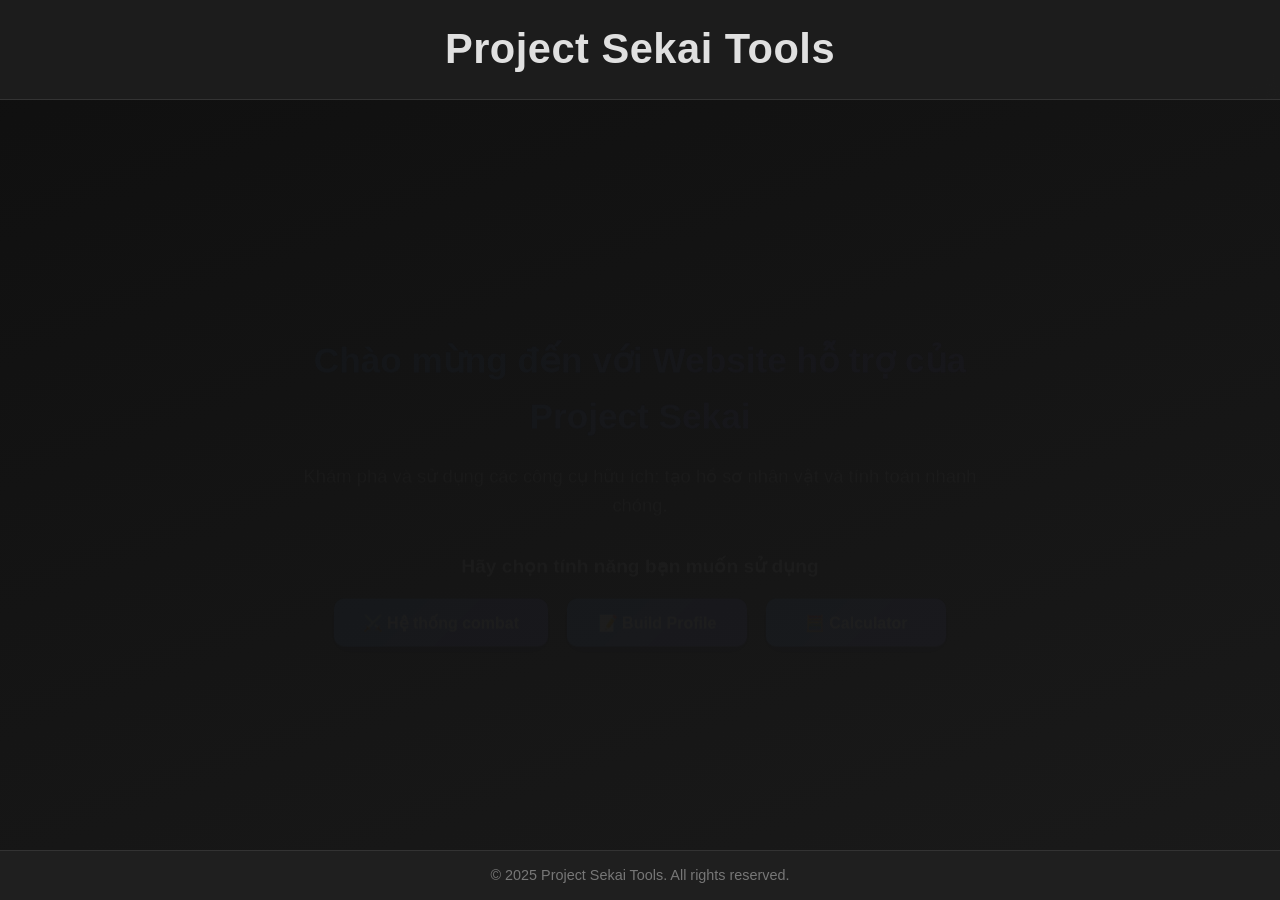
<file: index.html>
<!DOCTYPE html>
<html lang="en">
<head>
  <meta charset="UTF-8">
  <meta http-equiv="refresh" content="0; URL='Home.html'">
  <title>Redirecting...</title>
</head>
<body>
  <p>Redirecting to <a href="Home.html">Home.html</a></p>
</body>
</html>
</file>
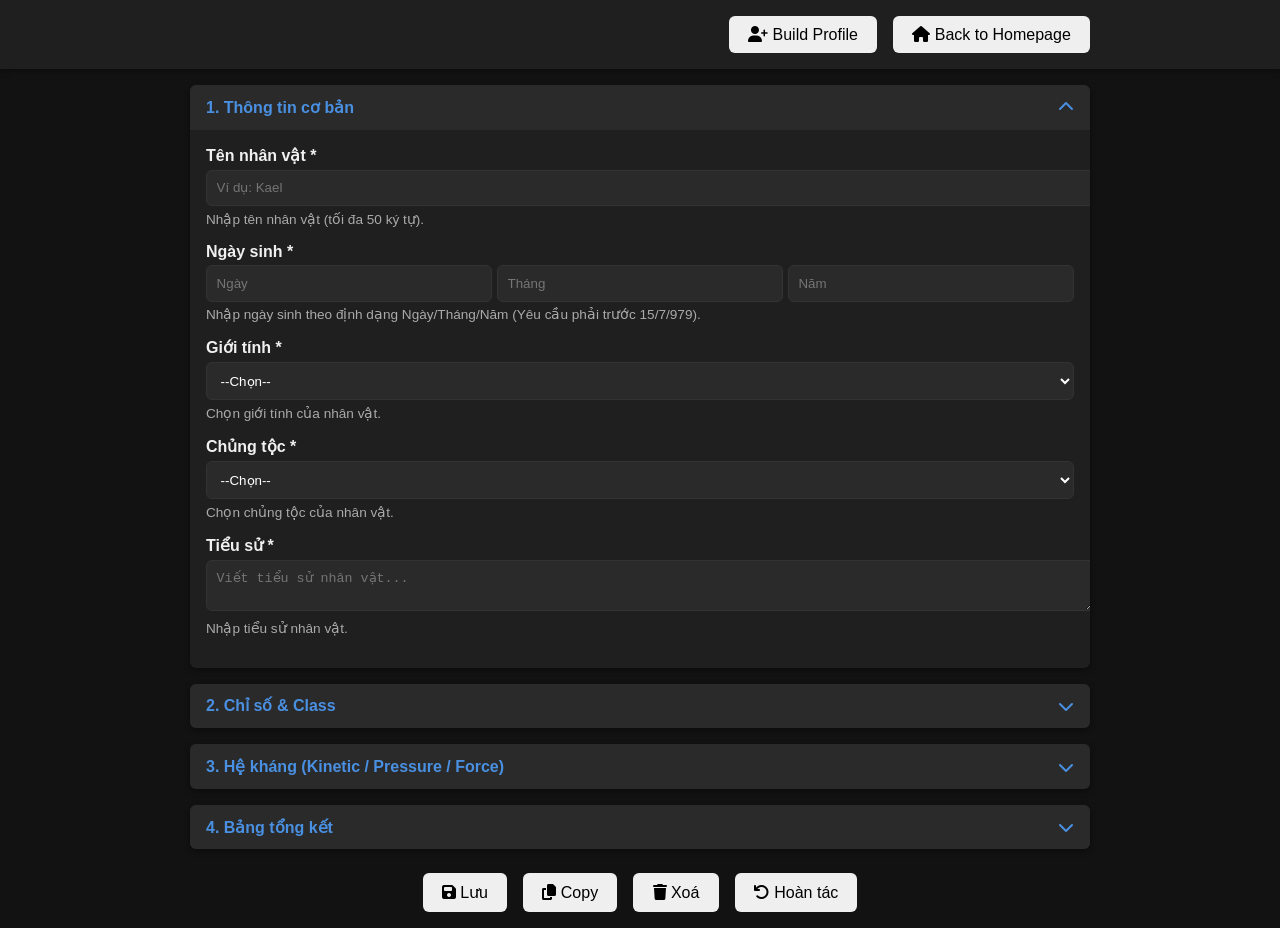
<file: Profile/index.html>
<!DOCTYPE html>
<html lang="vi">
<head>
  <meta charset="UTF-8">
  <meta name="viewport" content="width=device-width, initial-scale=1.0">
  <title>Profile</title>
  <link rel="stylesheet" href="../Profile/style.css">
  <link rel="stylesheet" href="https://cdnjs.cloudflare.com/ajax/libs/font-awesome/6.5.0/css/all.min.css">
  <link rel="icon" type="image/png" href="../ygg.png">
</head>
<body>
  <header class="header">
    <div class="header-actions">
      <button id="buildProfileBtn"><i class="fas fa-user-plus"></i> Build Profile</button>
      <button id="backToHomeBtn"><i class="fas fa-home"></i> Back to Homepage</button>
    </div>
  </header>
  <main class="container">
    <div class="accordion active">
      <div class="accordion-header">
        <span>1. Thông tin cơ bản</span>
        <i class="fas fa-chevron-down"></i>
      </div>
      <div class="accordion-content">
        <div class="form-group">
          <label for="name">Tên nhân vật *</label>
          <input id="name" type="text" placeholder="Ví dụ: Kael" maxlength="50">
          <small class="help">Nhập tên nhân vật (tối đa 50 ký tự).</small>
        </div>

        <div class="form-group">
          <label>Ngày sinh *</label>
          <div class="input-group">
            <input id="day" type="number" min="1" max="31" placeholder="Ngày">
            <input id="month" type="number" min="1" max="12" placeholder="Tháng">
            <input id="year" type="number" min="0" max="979" placeholder="Năm">
          </div>
          <small class="help">Nhập ngày sinh theo định dạng Ngày/Tháng/Năm (Yêu cầu phải trước 15/7/979).</small>
        </div>

        <div class="form-group">
          <label for="gender">Giới tính *</label>
          <select id="gender">
            <option value="">--Chọn--</option>
            <option value="male">Nam</option>
            <option value="female">Nữ</option>
          </select>
          <small class="help">Chọn giới tính của nhân vật.</small>
        </div>

        <div class="form-group">
          <label for="race">Chủng tộc *</label>
          <select id="race">
            <option value="">--Chọn--</option>
            <option value="human">Con người</option>
            <option value="spirit">Tinh linh</option>
            <option value="angel">Thiên thần</option>
          </select>
          <small class="help">Chọn chủng tộc của nhân vật.</small>
        </div>

        <div class="form-group">
          <label for="bio">Tiểu sử *</label>
          <textarea id="bio" placeholder="Viết tiểu sử nhân vật..." maxlength="50000"></textarea>
          <small class="help">Nhập tiểu sử nhân vật.</small>
        </div>
      </div>
    </div>

    <div class="accordion">
      <div class="accordion-header">
        <span>2. Chỉ số & Class</span>
        <i class="fas fa-chevron-down"></i>
      </div>
      <div class="accordion-content">
        <div class="form-group">
          <label for="class">Class *</label>
          <select id="class">
            <option value="">--Chọn--</option>
            <option value="warrior">Attacker</option>
            <option value="mage">Tanker</option>
            <option value="healer">Healer</option>
            <option value="archer">Supporter</option>
            <option value="scouter">Scouter</option>
          </select>
          <small class="help">Chọn class của nhân vật (ảnh hưởng đến chỉ số phụ).</small>
        </div>

        <div class="form-group">
          <label for="total">Tổng chỉ số (Total)</label>
          <input id="total" type="number" value="200">
          <small id="unusedStats" class="info"></small>
          <small class="help">Nhập tổng số điểm chỉ số.</small>
        </div>

        <h4>Stat Chính</h4>
        <div class="form-group"><label for="hp">HP / Health Point</label><input id="hp" type="number" value="0"><small id="hp-help" class="help">Nhập HP (≥ 20% tổng chỉ số).</small></div>
        <div class="form-group"><label for="spd">SPD / Speed</label><input id="spd" type="number" value="0"><small id="spd-help" class="help">Nhập SPD (10%-60% tổng chỉ số).</small></div>
        <div class="form-group"><label for="ref">REF / Reflex</label><input id="ref" type="number" value="0"><small id="ref-help" class="help">Nhập REF (≥ 10% tổng chỉ số).</small></div>

        <h4>Stat Class</h4>
        <div class="form-group"><label for="pow">POW / Power</label><input id="pow" type="number" value="0" min="0"><small class="warning">Chủ yếu dành cho Attacker, ảnh hưởng tới sát thương của nhân vật.</small></div>
        <div class="form-group"><label for="def">DEF / Defense</label><input id="def" type="number" value="0" min="0"><small class="warning">Chủ yếu dành cho Tanker, ảnh hưởng tới sức phòng ngự của nhân vật.</small></div>
        <div class="form-group"><label for="grd">GRD / Guard</label><input id="grd" type="number" value="0" min="0"><small class="warning">Chủ yếu dành cho Tanker chuyên dùng shield (Shielder), ảnh hưởng tới độ bền của khiên.</small></div>
        <div class="form-group"><label for="vit">VIT / Vital</label><input id="vit" type="number" value="0" min="0"><small class="warning">Chủ yếu dành cho Healer, ảnh hưởng tới lượng hồi phục HP của nhân vật.</small></div>
        <div class="form-group"><label for="inf">INF / Influence</label><input id="inf" type="number" value="0" min="0"><small class="warning">Chủ yếu dành cho Supporter, ảnh hưởng tới khả năng buff/debuff của nhân vật.</small></div>
      </div>
    </div>

    <div class="accordion">
      <div class="accordion-header">
        <span>3. Hệ kháng (Kinetic / Pressure / Force)</span>
        <i class="fas fa-chevron-down"></i>
      </div>
      <div class="accordion-content">
        <div class="form-group resistance-group">
          <label for="kinetic">Kinetic</label>
          <input id="kinetic" class="resistance-input" type="number" step="0.01" value="1">
          <small id="kinetic-explanation" class="resistance-explanation"></small>
          <small id="resistance-difference" class="info"></small>
          <small class="help"></small>
        </div>
        <div class="form-group resistance-group">
          <label for="pressure">Pressure</label>
          <input id="pressure" class="resistance-input" type="number" step="0.01" value="1">
          <small id="pressure-explanation" class="resistance-explanation"></small>
          <small class="help"></small>
        </div>
        <div class="form-group resistance-group">
          <label for="force">Force</label>
          <input id="force" class="resistance-input" type="number" step="0.01" value="1">
          <small id="force-explanation" class="resistance-explanation"></small>
          <small class="help"></small>
        </div>
      </div>
    </div>

    <div class="accordion">
      <div class="accordion-header">
        <span>4. Bảng tổng kết</span>
        <i class="fas fa-chevron-down"></i>
      </div>
      <div class="accordion-content">
        <div id="summary"></div>
        <p id="validationResult" class="info"></p>
      </div>
    </div>

    <div class="form-actions">
      <button id="saveBtn"><i class="fas fa-save"></i> Lưu</button>
      <button id="copyBtn"><i class="fas fa-copy"></i> Copy</button>
      <button id="resetBtn" class="danger"><i class="fas fa-trash"></i> Xoá</button>
      <button id="undoBtn"><i class="fas fa-undo"></i> Hoàn tác</button>
    </div>
  </main>
  <script src="../Profile/scripts.js"></script>
</body>
</html>
</file>
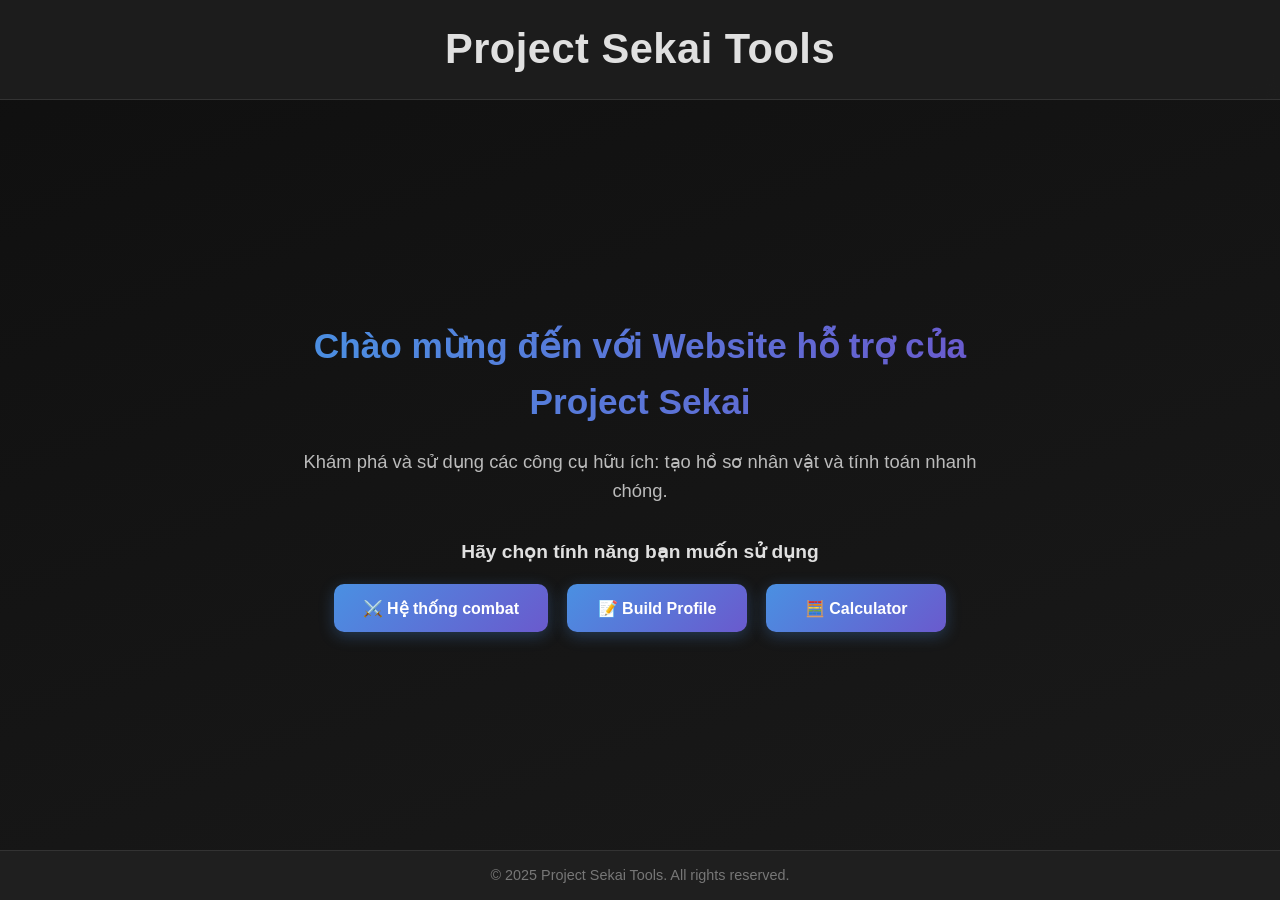
<file: Home.html>
<!DOCTYPE html>
<html lang="vi">
<head>
  <meta charset="UTF-8">
  <meta name="viewport" content="width=device-width, initial-scale=1.0">
  <title>Project Sekai Tools - Home</title>
  <link rel="stylesheet" href="Home.css">
  <link rel="icon" type="image/png" href="ygg.png">
</head>
<body>
  <header>
    <h1>Project Sekai Tools</h1>
  </header>

  <main>
    <section class="hero">
      <h2>Chào mừng đến với <span>Website hỗ trợ</span> của Project Sekai</h2>
      <p>Khám phá và sử dụng các công cụ hữu ích: tạo hồ sơ nhân vật và tính toán nhanh chóng.</p>

      <h3 class="section-title">Hãy chọn tính năng bạn muốn sử dụng</h3>

      <div class="buttons">
        <button onclick="goTo('setting')">⚔️ Hệ thống combat</button>
        <button onclick="goTo('profile')">📝 Build Profile</button>
        <button onclick="goTo('calculator')">🧮 Calculator</button>
      </div>
    </section>
  </main>

  <footer>
    <p>© 2025 Project Sekai Tools. All rights reserved.</p>
  </footer>

  <script src="Home.js"></script>
</body>
</html>
</file>
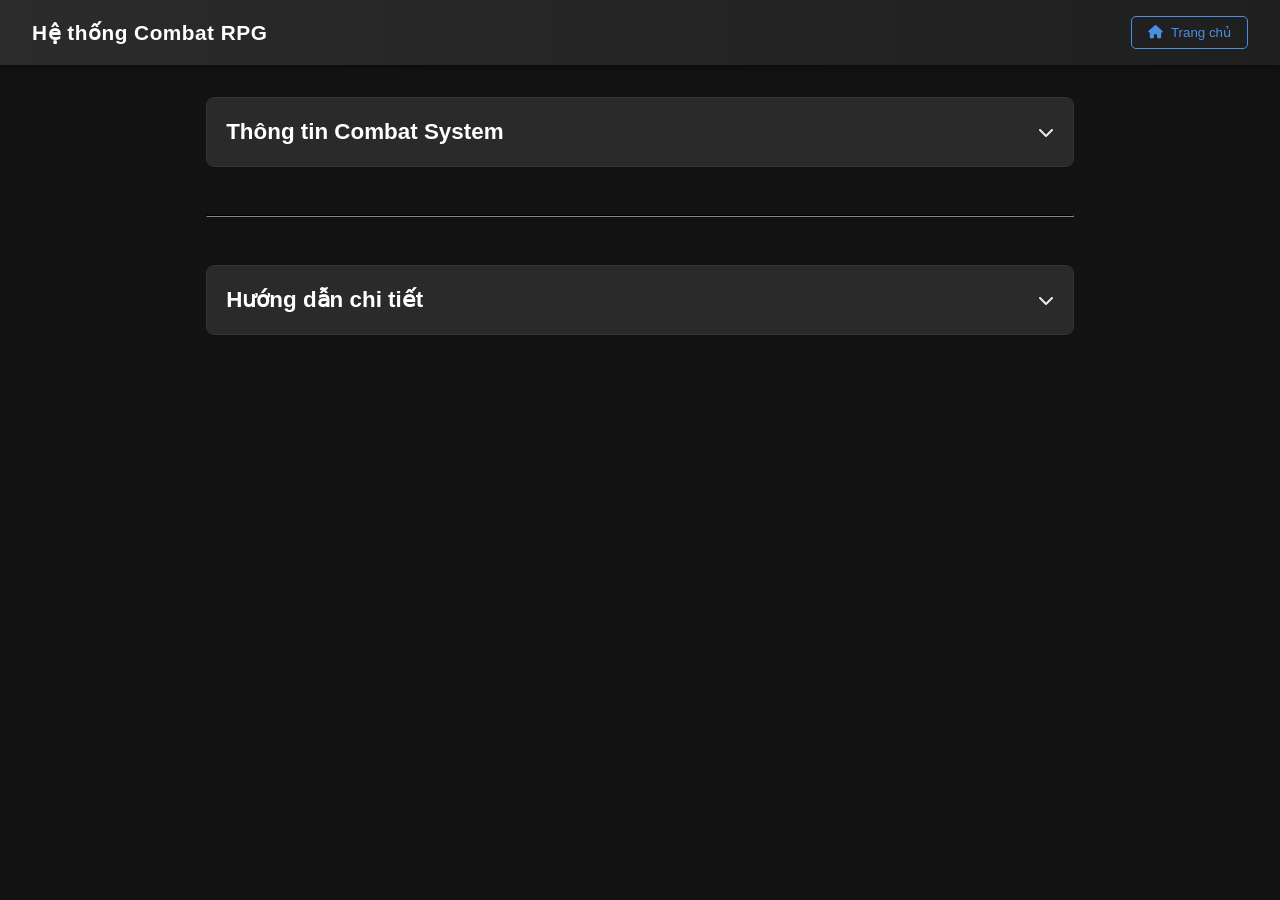
<file: setting.html>
<!DOCTYPE html>
<html lang="vi">
<head>
  <meta charset="UTF-8">
  <meta name="viewport" content="width=device-width, initial-scale=1.0">
  <title>Hệ thống Combat của Project Sekai</title>
  <link rel="stylesheet" href="setting.css">
  <link rel="stylesheet" href="https://cdnjs.cloudflare.com/ajax/libs/font-awesome/6.5.0/css/all.min.css">
  <link rel="icon" type="image/png" href="ygg.png">
</head>
<body>
  <header class="header">
    <div class="header-title">Hệ thống Combat RPG</div>
    <div class="header-actions">
      <button id="backToHomeBtn"><i class="fas fa-home"></i> Trang chủ</button>
    </div>
  </header>

  <main class="container">

    <div class="main-accordion">
        <div class="accordion-header">
            <span>Thông tin Combat System</span>
            <i class="fas fa-chevron-down"></i>
        </div>
        <div class="accordion-content">
            <div id="combat-intro-section" class="intro"></div>

            <div class="accordion">
                <div class="accordion-header">
                    <span data-index="01">Chào Mừng và Tổng Quan Hệ Thống</span>
                    <i class="fas fa-chevron-down"></i>
                </div>
                <div id="accordion-content-1" class="accordion-content"></div>
            </div>
            
            <div class="accordion">
                <div class="accordion-header">
                    <span data-index="02">Đánh giá Chi tiết về các Class</span>
                    <i class="fas fa-chevron-down"></i>
                </div>
                <div id="accordion-content-2" class="accordion-content"></div>
            </div>

            <div class="accordion">
                <div class="accordion-header">
                    <span data-index="03">Giải Thích Chi Tiết Các Chỉ Số</span>
                    <i class="fas fa-chevron-down"></i>
                </div>
                <div id="accordion-content-3" class="accordion-content"></div>
            </div>

            <div class="accordion">
                <div class="accordion-header">
                    <span data-index="04">Diễn Biến Combat và Quy Tắc Lượt Đấu</span>
                    <i class="fas fa-chevron-down"></i>
                </div>
                <div id="accordion-content-4" class="accordion-content"></div>
            </div>

            <div class="accordion">
                <div class="accordion-header">
                    <span data-index="05">Hướng Dẫn Kỹ Năng</span>
                    <i class="fas fa-chevron-down"></i>
                </div>
                <div id="accordion-content-5" class="accordion-content"></div>
            </div>

            <div class="accordion">
                <div class="accordion-header">
                    <span data-index="06">Danh Sách Hạn Chế và Các Quy Tắc Đặc Biệt</span>
                    <i class="fas fa-chevron-down"></i>
                </div>
                <div id="accordion-content-6" class="accordion-content"></div>
            </div>

            <div class="accordion">
                <div class="accordion-header">
                    <span data-index="07">Hướng Dẫn Tính Toán</span>
                    <i class="fas fa-chevron-down"></i>
                </div>
                <div id="accordion-content-7" class="accordion-content"></div>
            </div>
        </div>
    </div>
    <hr>
    <div class="main-accordion">
        <div class="accordion-header">
            <span>Hướng dẫn chi tiết</span>
            <i class="fas fa-chevron-down"></i>
        </div>
        <div class="accordion-content">
            <div class="intro">
                <p>Đây sẽ là hướng dẫn chi tiết giúp bạn biết cách xây dựng một Profile, cũng như role combat thế nào.</p>
            </div>
            
            <div class="accordion">
                <div class="accordion-header">
                    <span data-index="08">Hướng dẫn Role Combat</span>
                    <i class="fas fa-chevron-down"></i>
                </div>
                <div id="accordion-content-8" class="accordion-content"></div>
            </div>
			
			<div class="accordion">
				<div class="accordion-header">
					<span data-index="09">Hướng dẫn Build Profile</span>
					<i class="fas fa-chevron-down"></i>
				</div>
			<div id="accordion-content-9" class="accordion-content"></div>
		</div>
        </div>
    </div>
  </main>
  
  <script src="setting.js"></script>
</body>
</html>
</file>
<file: Profile/style.css>
/* General layout */
body {
  font-family: Arial, sans-serif;
  background: #121212;
  color: #f0f0f0;
  margin: 0;
  padding: 0;
}

header {
  background: #1f1f1f;
  padding: 1rem;
  box-shadow: 0 2px 6px rgba(0, 0, 0, 0.4);
}

.header-actions {
  display: flex;
  justify-content: flex-end;
  gap: 1rem;
  max-width: 900px;
  margin: 0 auto;
}

main {
  padding: 1rem;
  max-width: 900px;
  margin: 0 auto;
}

h1, h2 {
  color: #4a90e2;
}

h4 {
  color: #4a90e2;
  margin-top: 1rem;
  margin-bottom: 0.5rem;
}

/* Section box */
.profile-section {
  background: #1f1f1f;
  border-radius: 8px;
  padding: 1.5rem;
  margin-bottom: 1.5rem;
  box-shadow: 0 4px 10px rgba(0,0,0,0.4);
}

.form-group {
  margin-bottom: 1rem;
}

label {
  display: block;
  font-weight: bold;
  margin-bottom: 0.3rem;
}

/* Input, Select, Textarea */
input, select, textarea {
  width: 100%;
  padding: 0.6rem;
  border-radius: 6px;
  border: 1px solid #333;
  background: #2a2a2a;
  color: #fff;
  outline: none;
}

input:focus, select:focus, textarea:focus {
  border-color: #4a90e2;
}

/* Narrow input for resistance */
.resistance-input {
  width: 100px;
}

/* Resistance group */
.resistance-group {
  display: flex;
  align-items: center;
  gap: 1rem;
}

.resistance-explanation {
  font-size: 0.85rem;
  color: #aaa;
  margin-left: 1rem;
}

.info {
  font-size: 0.85rem;
  color: orange;
  margin-left: 1rem;
}

.help {
  display: block;
  font-size: 0.85rem;
  color: #aaa;
  margin-top: 0.3rem;
}

.warning {
  display: block;
  font-size: 0.85rem;
  color: #ff6b6b;
  margin-top: 0.3rem;
}

/* Input group (input + icon buttons) */
.input-group {
  display: flex;
  align-items: center;
  gap: 0.3rem;
}

.input-group input,
.input-group select,
.input-group textarea {
  flex: 1;
}

/* Icon buttons */
.icon-btn {
  background: none;
  border: none;
  cursor: pointer;
  width: 24px;
  height: 24px;
  display: inline-flex;
  align-items: center;
  justify-content: center;
  color: #ccc;
  font-size: 14px;
  padding: 0;
  transition: color 0.2s, transform 0.2s;
}

.icon-btn:hover {
  color: #4a90e2;
  transform: scale(1.1);
}

.icon-btn:active {
  transform: scale(0.95);
}

/* Actions */
.form-actions {
  display: flex;
  justify-content: center;
  gap: 1rem;
  margin-top: 1.5rem;
}

button {
  padding: 0.6rem 1.2rem;
  border: none;
  border-radius: 6px;
  font-size: 1rem;
  cursor: pointer;
  transition: background 0.2s, transform 0.2s;
}

.btn-primary {
  background: #4a90e2;
  color: #fff;
}

.btn-primary:hover { background: #357ABD; }

.btn-secondary {
  background: #555;
  color: #fff;
}

.btn-secondary:hover { background: #666; }

.btn-danger {
  background: #e74c3c;
  color: #fff;
}

.btn-danger:hover { background: #c0392b; }

.accordion {
  border-radius: 6px;
  overflow: hidden;
  margin-bottom: 1rem;
  background: #1f1f1f;
  box-shadow: 0 2px 6px rgba(0,0,0,0.4);
}

.accordion-header {
  padding: 0.8rem 1rem;
  cursor: pointer;
  background: #2a2a2a;
  font-weight: bold;
  color: #4a90e2;
  display: flex;
  justify-content: space-between;
  align-items: center;
}

.accordion-header i {
  transition: transform 0.3s;
  margin-left: 10px;
}

.accordion.active .accordion-header i {
  transform: rotate(180deg);
}

.accordion-content {
  max-height: 0;
  overflow: hidden;
  transition: max-height 0.3s ease, padding 0.3s ease;
  padding: 0 1rem;
}

.accordion.active .accordion-content {
  max-height: 2000px;
  padding: 1rem;
}
</file>
<file: Home.css>
/* Reset + font */
* { box-sizing: border-box; margin: 0; padding: 0; }
body {
  font-family: 'Inter', Arial, sans-serif;
  background: linear-gradient(160deg, #0f0f0f 0%, #1a1a1a 100%);
  color: #e0e0e0;
  display: flex;
  flex-direction: column;
  min-height: 100vh;
  line-height: 1.6;
}

/* Header */
header {
  background: rgba(30, 30, 30, 0.9);
  backdrop-filter: blur(8px);
  padding: 1rem;
  text-align: center;
  font-size: 1.3rem;
  font-weight: 700;
  border-bottom: 1px solid #333;
  letter-spacing: 0.5px;
}

/* Hero */
main {
  flex: 1;
  display: flex;
  justify-content: center;
  align-items: center;
  padding: 2rem;
}

.hero {
  text-align: center;
  max-width: 700px;
  animation: fadeIn 1s ease;
}

.hero h2 {
  font-size: 2.2rem;
  margin-bottom: 1rem;
  background: linear-gradient(90deg, #4a90e2, #6a5acd);
  -webkit-background-clip: text;
  -webkit-text-fill-color: transparent;
  font-weight: 700;
}

.hero span {
  color: #4a90e2;
  font-weight: 700;
}

.hero p {
  color: #bbb;
  margin-bottom: 2rem;
  font-size: 1.15rem;
}

/* Section title */
.section-title {
  font-size: 1.2rem;
  font-weight: 600;
  margin-bottom: 1rem;
  color: #e0e0e0;
}

/* Buttons */
.buttons {
  display: flex;
  gap: 1.2rem;
  justify-content: center;
  flex-wrap: wrap;
}

button {
  display: flex;
  align-items: center;
  justify-content: center;
  gap: 0.6rem;
  position: relative;
  overflow: hidden;
  background: linear-gradient(135deg, #4a90e2, #6a5acd);
  color: #fff;
  border: none;
  padding: 0.9rem 1.8rem;
  border-radius: 10px;
  font-size: 1rem;
  font-weight: 600;
  cursor: pointer;
  min-width: 180px;
  transition: transform 0.25s ease, box-shadow 0.25s ease;
  box-shadow: 0 4px 15px rgba(74, 144, 226, 0.3);
}

button:hover {
  transform: translateY(-4px);
  box-shadow: 0 8px 20px rgba(106, 90, 205, 0.5);
}

button:active {
  transform: scale(0.97);
}

button::after {
  content: "";
  position: absolute;
  top: 0; left: -100%;
  width: 100%; height: 100%;
  background: rgba(255,255,255,0.2);
  transition: left 0.4s ease;
}

button:hover::after {
  left: 100%;
}

/* Footer */
footer {
  background: #1f1f1f;
  padding: 0.8rem;
  text-align: center;
  color: #777;
  font-size: 0.9rem;
  border-top: 1px solid #333;
}

/* Animation */
@keyframes fadeIn {
  from { opacity: 0; transform: translateY(15px); }
  to   { opacity: 1; transform: translateY(0); }
}
</file>
<file: setting.css>
/* ===== Reset & Base ===== */
* {
  margin: 0;
  padding: 0;
  box-sizing: border-box;
}

body {
  font-family: "Segoe UI", Arial, sans-serif;
  background: #121212;
  color: #f0f0f0;
  line-height: 1.6;
}

/* ===== Layout Container ===== */
.container {
  max-width: 900px;
  margin: 0 auto;
  padding: 2rem 1rem;
}

/* ===== Header ===== */
.header {
  background: linear-gradient(90deg, #2b2b2b, #1f1f1f);
  display: flex;
  justify-content: space-between;
  align-items: center;
  padding: 1rem 2rem;
  box-shadow: 0 2px 8px rgba(0,0,0,0.4);
}

.header-title {
  font-size: 1.3rem;
  font-weight: bold;
  color: #ffffff;
  letter-spacing: 0.5px;
}

.header-actions button {
  background: transparent;
  border: 1px solid #4a90e2;
  color: #4a90e2;
  padding: 0.5rem 1rem;
  border-radius: 5px;
  cursor: pointer;
  display: flex;
  align-items: center;
  gap: 0.5rem;
  transition: all 0.3s ease;
}

.header-actions button:hover {
    background-color: #4a90e2;
    color: #fff;
}

/* ===== Intro Section ===== */
.intro {
  text-align: center;
  margin-top: 1.5rem;
  margin-bottom: 2.5rem;
}

.intro h2 {
  font-size: 2.2rem;
  font-weight: 700;
  background: linear-gradient(90deg, #4a90e2, #6a5acd);
  -webkit-background-clip: text;
  -webkit-text-fill-color: transparent;
  margin-bottom: 0.75rem;
}

.intro p {
  color: #bbb;
  font-size: 1.15rem;
}

/* ===== Main Accordion ===== */
.main-accordion {
    border: 1px solid #333;
    border-radius: 8px;
    background-color: #1f1f1f;
    margin-bottom: 2rem;
    overflow: hidden;
    transition: all 0.3s ease;
}

.main-accordion > .accordion-header {
    background-color: #2a2a2a;
}

.main-accordion > .accordion-header > span {
    font-size: 1.4rem;
    font-weight: 700;
    color: #fff;
}

.main-accordion > .accordion-content {
    max-height: 0;
    padding: 0 1.5rem;
    transition: max-height 0.4s ease-out, padding 0.4s ease-out;
}

.main-accordion.active > .accordion-content {
    max-height: 99999px; /* Đủ lớn để chứa nội dung */
    padding: 1.5rem;
}

/* ===== Nested Accordion ===== */
.accordion {
  border: 1px solid #333;
  border-radius: 8px;
  background-color: #1f1f1f;
  margin-bottom: 1.2rem;
  overflow: hidden;
  transition: all 0.3s ease;
}

.accordion-header {
  display: flex;
  justify-content: space-between;
  align-items: center;
  padding: 1rem 1.2rem;
  background-color: #2a2a2a;
  cursor: pointer;
  transition: background-color 0.3s;
  font-weight: 600;
  position: relative;
}

.accordion-header:hover {
  background-color: #353535;
}

.accordion-header span {
  color: #4a90e2;
}

.accordion-header span[data-index]::before {
    content: attr(data-index);
    color: #888;
    margin-right: 0.5rem;
}

.accordion-header .fas {
  transition: transform 0.3s ease;
}

.accordion-content {
  padding: 0 1.2rem;
  max-height: 0;
  overflow: hidden;
  transition: max-height 0.4s ease-out, padding 0.4s ease-out;
}

.accordion.active .accordion-header .fas {
  transform: rotate(180deg);
}

.accordion.active .accordion-content {
  max-height: 99999px;
  padding: 1.2rem;
}

/* ===== Nội dung bên trong accordion ===== */
.accordion-content p,
.accordion-content ul,
.accordion-content li {
  color: #f0f0f0;
}

.accordion-content h4,
.accordion-content h5 {
  color: #4a90e2;
  margin-top: 1rem;
  margin-bottom: 0.5rem;
}

.accordion-content strong {
  color: #ff6347;
}

/* ===== Khác ===== */
hr {
    border-color: #333;
    margin: 3rem 0;
}

/* Footer */
footer {
  text-align: center;
  padding: 2rem;
  margin-top: 4rem;
  color: #6e7681;
  font-size: 0.9rem;
  border-top: 1px solid #30363d;
}
</file>
